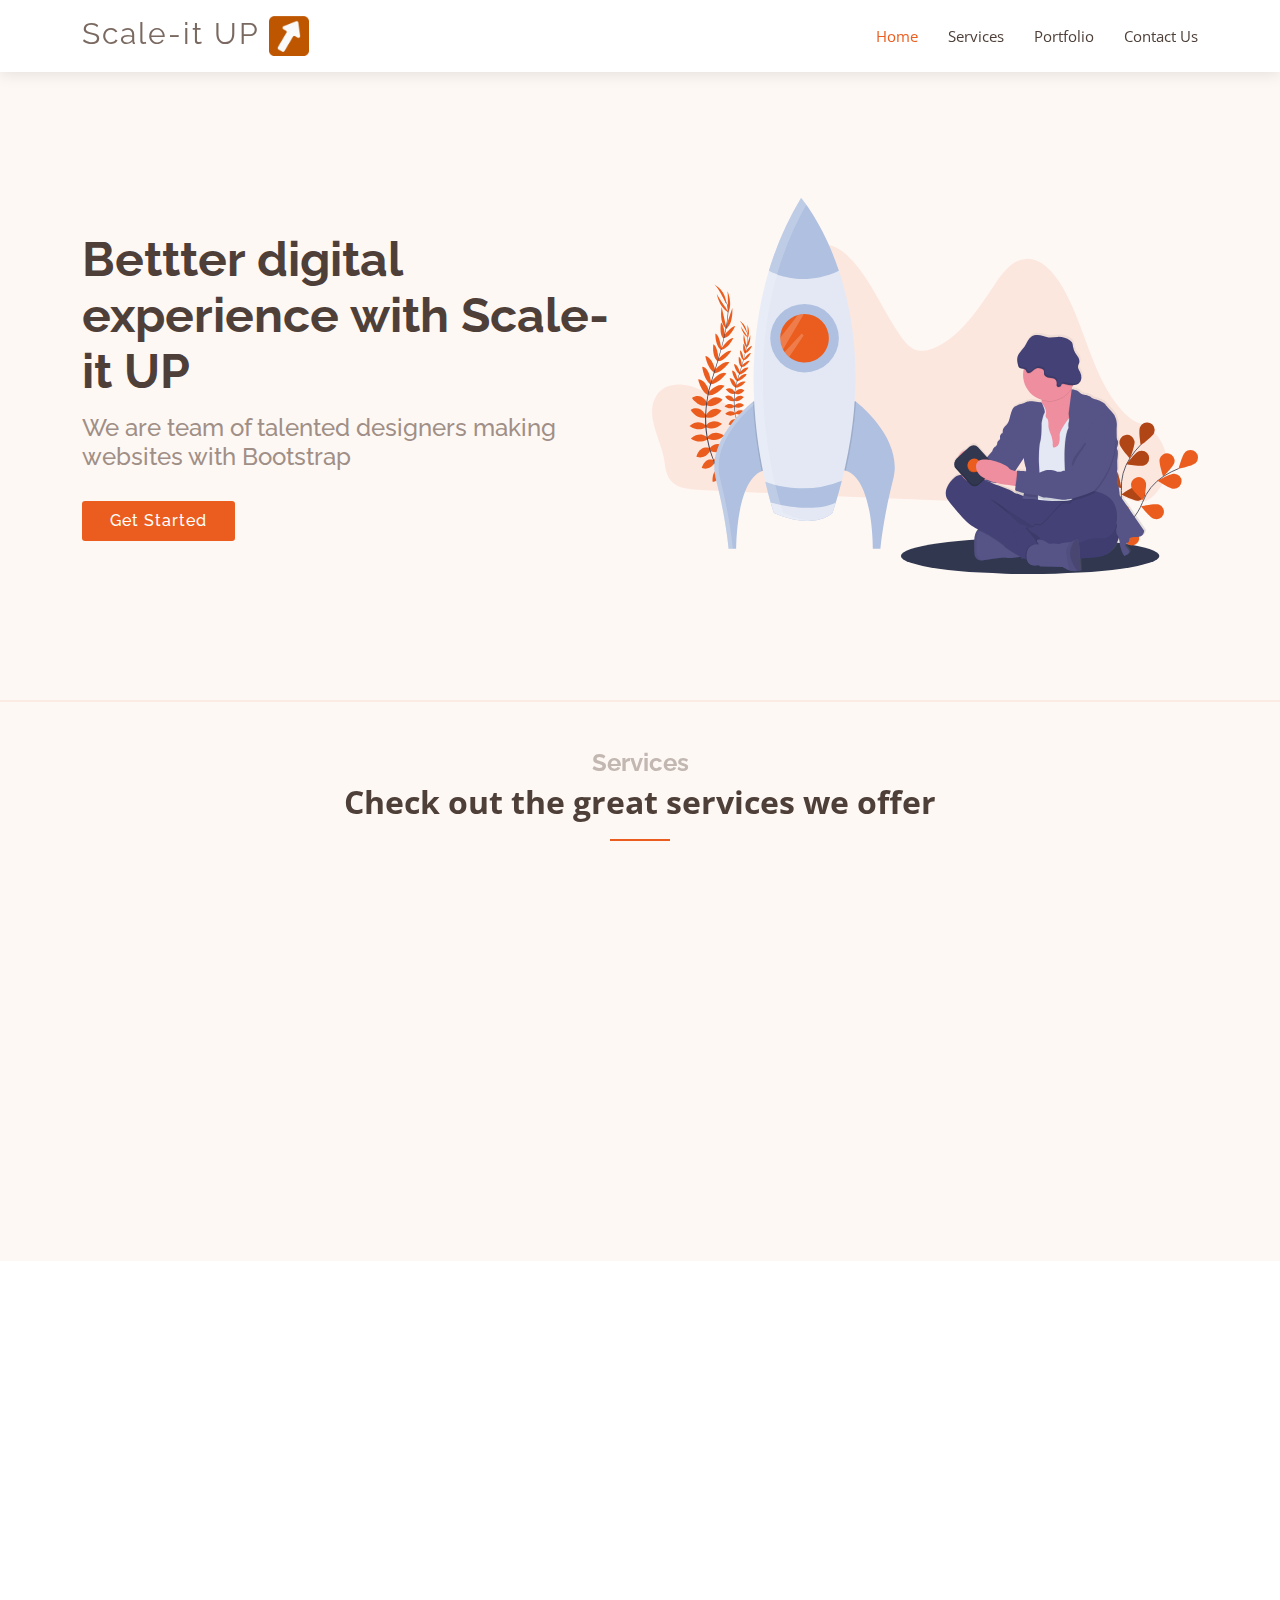
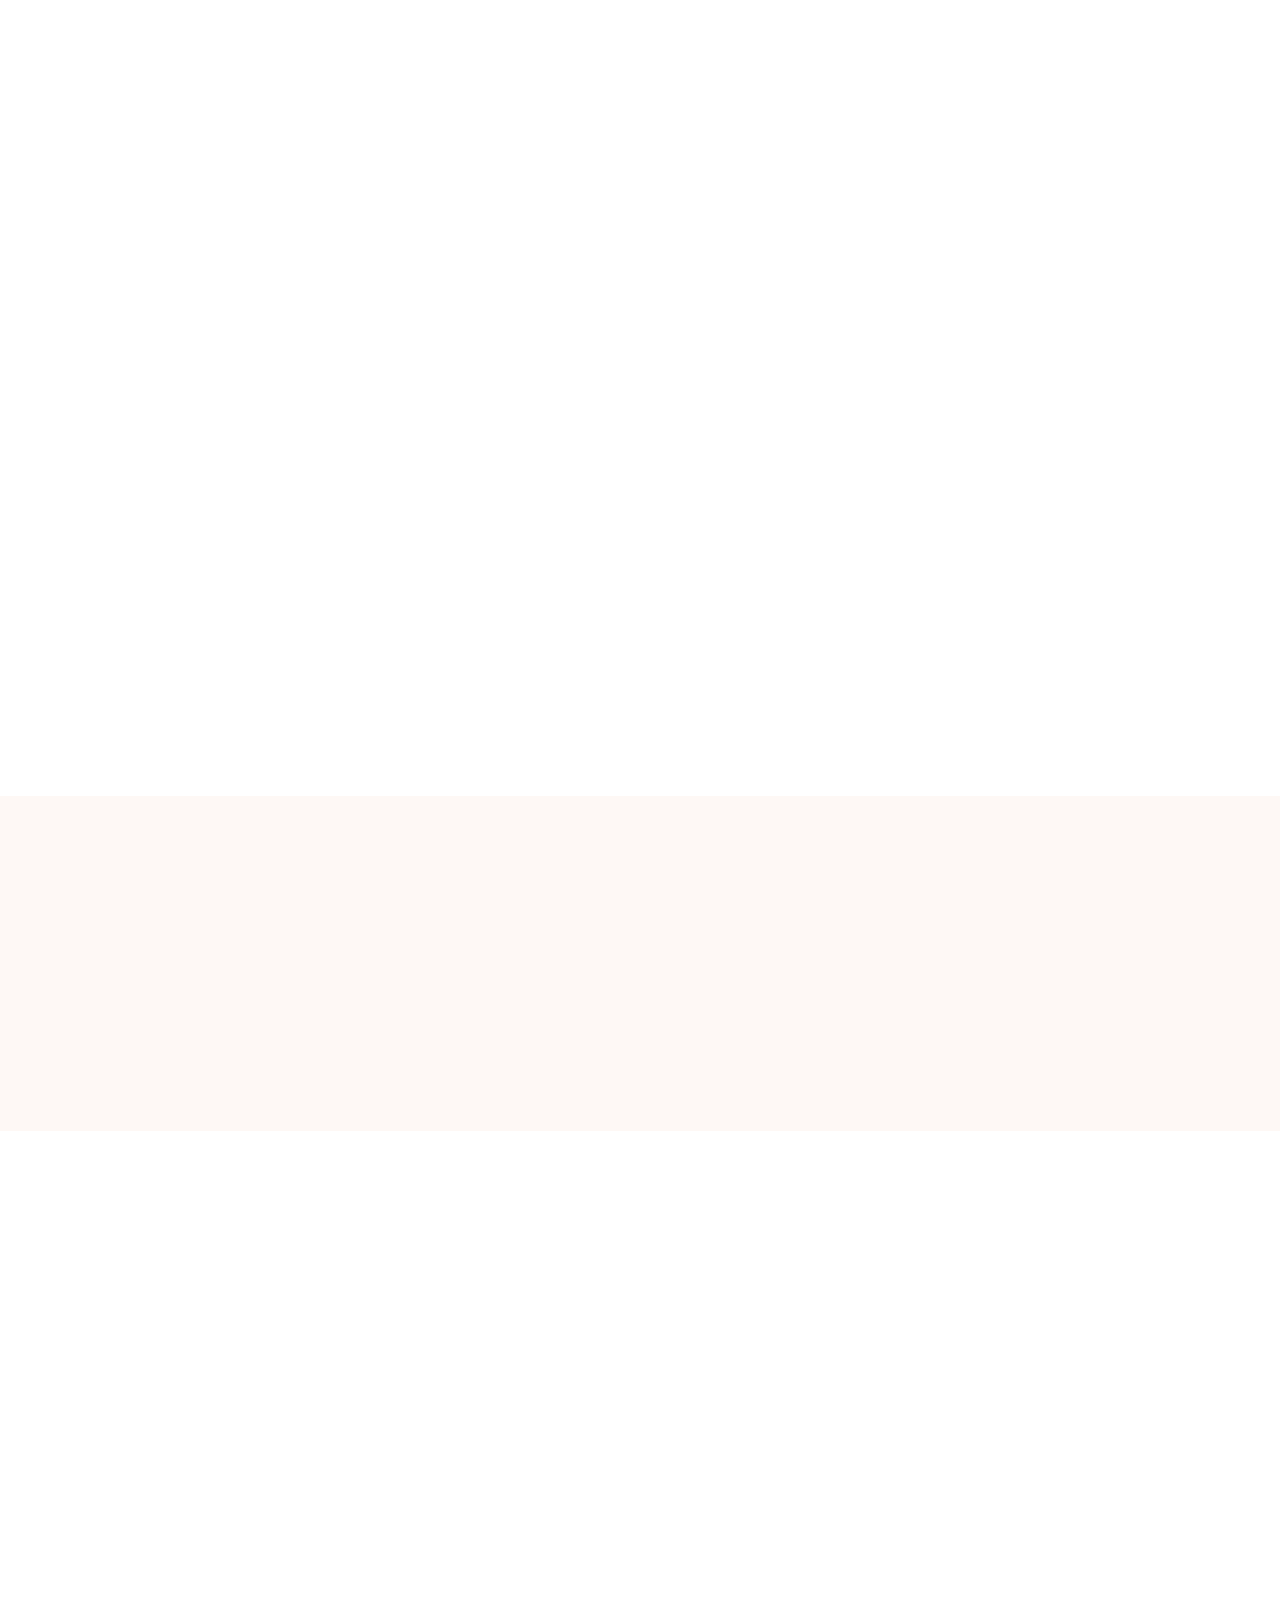
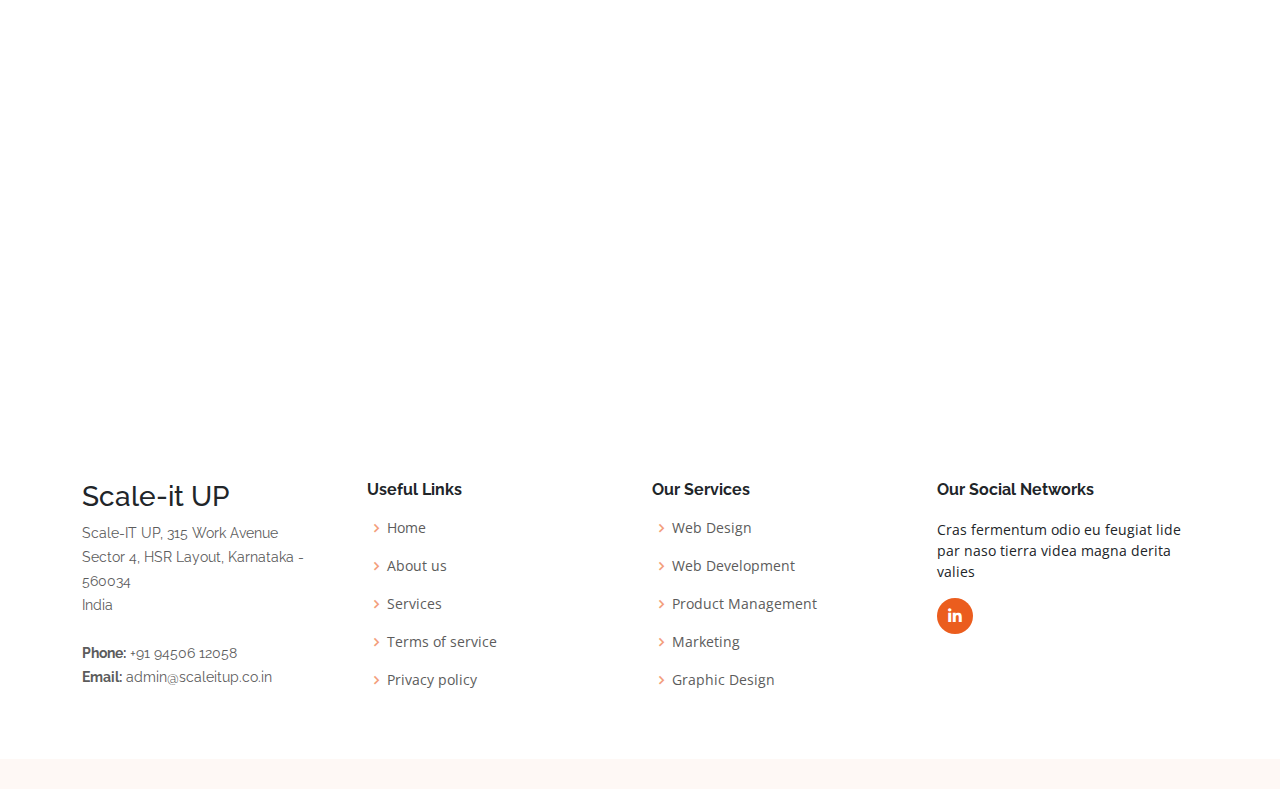
<file: index.html>
<!DOCTYPE html>
<html lang="en">

<head>
  <meta charset="utf-8">
  <meta content="width=device-width, initial-scale=1.0" name="viewport">

  <title>Scale-it UP</title>
  <meta content="" name="description">
  <meta content="" name="keywords">

  <!-- Favicons -->
  <!-- <link href="assets/img/favicon.png" rel="icon"> -->
  <link href="assets/img/logo.png" rel="icon">
  <link href="assets/img/apple-touch-icon.png" rel="apple-touch-icon">

  <!-- Google Fonts -->
  <link href="https://fonts.googleapis.com/css?family=Open+Sans:300,300i,400,400i,600,600i,700,700i|Raleway:300,300i,400,400i,600,600i,700,700i" rel="stylesheet">

  <!-- Vendor CSS Files -->
  <link href="assets/vendor/aos/aos.css" rel="stylesheet">
  <link href="assets/vendor/bootstrap/css/bootstrap.min.css" rel="stylesheet">
  <link href="assets/vendor/bootstrap-icons/bootstrap-icons.css" rel="stylesheet">
  <link href="assets/vendor/boxicons/css/boxicons.min.css" rel="stylesheet">
  <link href="assets/vendor/glightbox/css/glightbox.min.css" rel="stylesheet">
  <link href="assets/vendor/swiper/swiper-bundle.min.css" rel="stylesheet">

  <!-- Template Main CSS File -->
  <link href="assets/css/style.css" rel="stylesheet">

</head>

<body>

  <!-- ======= Header ======= -->
  <header id="header" class="fixed-top d-flex align-items-center">
    <div class="container d-flex align-items-center justify-content-between">

      <div class="logo">
        <h1 class="text-light">
          <a href="index.html">
            <span>Scale-it UP <img src="assets/img/logo.png"/> </span>
          </a>
        </h1>
      </div>

      <nav id="navbar" class="navbar">
        <ul>
          <li><a class="nav-link scrollto active" href="#hero">Home</a></li>
          <li><a class="nav-link scrollto" href="#services">Services</a></li>
          <li><a class="nav-link scrollto" href="#portfolio">Portfolio</a></li>
          <li><a class="nav-link scrollto" href="#contact">Contact Us</a></li>
        </ul>
        <i class="bi bi-list mobile-nav-toggle"></i>
      </nav><!-- .navbar -->

    </div>
  </header><!-- End Header -->

  <!-- ======= Hero Section ======= -->
  <section id="hero" class="d-flex align-items-center">

    <div class="container">
      <div class="row gy-4">
        <div class="col-lg-6 order-2 order-lg-1 d-flex flex-column justify-content-center">
          <h1>Bettter digital experience with Scale-it UP</h1>
          <h2>We are team of talented designers making websites with Bootstrap</h2>
          <div>
            <a href="#about" class="btn-get-started scrollto">Get Started</a>
          </div>
        </div>
        <div class="col-lg-6 order-1 order-lg-2 hero-img">
          <img src="assets/img/hero-img.svg" class="img-fluid animated" alt="">
        </div>
      </div>
    </div>

  </section><!-- End Hero -->

  <main id="main">

    <!-- ======= Services Section ======= -->
    <section id="services" class="services section-bg">
      <div class="container" data-aos="fade-up">

        <div class="section-title">
          <h2>Services</h2>
          <p>Check out the great services we offer</p>
        </div>

        <div class="row">
          <div class="col-md-6 col-lg-3 d-flex align-items-stretch" data-aos="zoom-in" data-aos-delay="100">
            <div class="icon-box">
              <div class="icon"><i class="bx bxl-dribbble"></i></div>
              <h4 class="title"><a href="">Lorem Ipsum</a></h4>
              <p class="description">Voluptatum deleniti atque corrupti quos dolores et quas molestias excepturi sint occaecati cupiditate</p>
            </div>
          </div>

          <div class="col-md-6 col-lg-3 d-flex align-items-stretch" data-aos="zoom-in" data-aos-delay="200">
            <div class="icon-box">
              <div class="icon"><i class="bx bx-file"></i></div>
              <h4 class="title"><a href="">Sed ut perspiciatis</a></h4>
              <p class="description">Duis aute irure dolor in reprehenderit in voluptate velit esse cillum dolore eu fugiat nulla</p>
            </div>
          </div>

          <div class="col-md-6 col-lg-3 d-flex align-items-stretch" data-aos="zoom-in" data-aos-delay="300">
            <div class="icon-box">
              <div class="icon"><i class="bx bx-tachometer"></i></div>
              <h4 class="title"><a href="">Magni Dolores</a></h4>
              <p class="description">Excepteur sint occaecat cupidatat non proident, sunt in culpa qui officia deserunt mollit anim</p>
            </div>
          </div>

          <div class="col-md-6 col-lg-3 d-flex align-items-stretch" data-aos="zoom-in" data-aos-delay="400">
            <div class="icon-box">
              <div class="icon"><i class="bx bx-world"></i></div>
              <h4 class="title"><a href="">Nemo Enim</a></h4>
              <p class="description">At vero eos et accusamus et iusto odio dignissimos ducimus qui blanditiis praesentium voluptatum</p>
            </div>
          </div>

        </div>

      </div>
    </section><!-- End Services Section -->

    <!-- ======= Portfolio Section ======= -->
    <section id="portfolio" class="portfolio">
      <div class="container" data-aos="fade-up">

        <div class="section-title">
          <h2>Portfolio</h2>
          <p>Check out our beautifull portfolio</p>
        </div>

        <div class="row portfolio-container" data-aos="fade-up" data-aos-delay="200">

          <div class="col-lg-4 col-md-6 portfolio-item filter-app">
            <div class="portfolio-wrap">
              <img src="assets/img/portfolio/portfolio-1.jpg" class="img-fluid" alt="">
              <!-- <div class="portfolio-links">
                <a href="assets/img/portfolio/portfolio-1.jpg" data-gallery="portfolioGallery" class="portfolio-lightbox" title="App 1"><i class="bi bi-plus"></i></a>
                <a href="portfolio-details.html" title="More Details"><i class="bi bi-link"></i></a>
              </div> -->
              <div class="portfolio-info">
                <h4>App 1</h4>
                <p>App</p>
              </div>
            </div>
          </div>

          <div class="col-lg-4 col-md-6 portfolio-item filter-web">
            <div class="portfolio-wrap">
              <img src="assets/img/portfolio/portfolio-2.jpg" class="img-fluid" alt="">
              <!-- <div class="portfolio-links">
                <a href="assets/img/portfolio/portfolio-2.jpg" data-gallery="portfolioGallery" class="portfolio-lightbox" title="Web 3"><i class="bi bi-plus"></i></a>
                <a href="portfolio-details.html" title="More Details"><i class="bi bi-link"></i></a>
              </div> -->
              <div class="portfolio-info">
                <h4>Web 3</h4>
                <p>Web</p>
              </div>
            </div>
          </div>

          <div class="col-lg-4 col-md-6 portfolio-item filter-app">
            <div class="portfolio-wrap">
              <img src="assets/img/portfolio/portfolio-3.jpg" class="img-fluid" alt="">
              <!-- <div class="portfolio-links">
                <a href="assets/img/portfolio/portfolio-3.jpg" data-gallery="portfolioGallery" class="portfolio-lightbox" title="App 2"><i class="bi bi-plus"></i></a>
                <a href="portfolio-details.html" title="More Details"><i class="bi bi-link"></i></a>
              </div> -->
              <div class="portfolio-info">
                <h4>App 2</h4>
                <p>App</p>
              </div>
            </div>
          </div>

          <div class="col-lg-4 col-md-6 portfolio-item filter-card">
            <div class="portfolio-wrap">
              <img src="assets/img/portfolio/portfolio-4.jpg" class="img-fluid" alt="">
              <!-- <div class="portfolio-links">
                <a href="assets/img/portfolio/portfolio-4.jpg" data-gallery="portfolioGallery" class="portfolio-lightbox" title="Card 2"><i class="bi bi-plus"></i></a>
                <a href="portfolio-details.html" title="More Details"><i class="bi bi-link"></i></a>
              </div> -->
              <div class="portfolio-info">
                <h4>Card 2</h4>
                <p>Card</p>
              </div>
            </div>
          </div>

          <div class="col-lg-4 col-md-6 portfolio-item filter-web">
            <div class="portfolio-wrap">
              <img src="assets/img/portfolio/portfolio-5.jpg" class="img-fluid" alt="">
              <!-- <div class="portfolio-links">
                <a href="assets/img/portfolio/portfolio-5.jpg" data-gallery="portfolioGallery" class="portfolio-lightbox" title="Web 2"><i class="bi bi-plus"></i></a>
                <a href="portfolio-details.html" title="More Details"><i class="bi bi-link"></i></a>
              </div> -->
              <div class="portfolio-info">
                <h4>Web 2</h4>
                <p>Web</p>
              </div>
            </div>
          </div>

          <div class="col-lg-4 col-md-6 portfolio-item filter-app">
            <div class="portfolio-wrap">
              <img src="assets/img/portfolio/portfolio-6.jpg" class="img-fluid" alt="">
              <!-- <div class="portfolio-links">
                <a href="assets/img/portfolio/portfolio-6.jpg" data-gallery="portfolioGallery" class="portfolio-lightbox" title="App 3"><i class="bi bi-plus"></i></a>
                <a href="portfolio-details.html" title="More Details"><i class="bi bi-link"></i></a>
              </div> -->
              <div class="portfolio-info">
                <h4>App 3</h4>
                <p>App</p>
              </div>
            </div>
          </div>

          <div class="col-lg-4 col-md-6 portfolio-item filter-card">
            <div class="portfolio-wrap">
              <img src="assets/img/portfolio/portfolio-7.jpg" class="img-fluid" alt="">
              <!-- <div class="portfolio-links">
                <a href="assets/img/portfolio/portfolio-7.jpg" data-gallery="portfolioGallery" class="portfolio-lightbox" title="Card 1"><i class="bi bi-plus"></i></a>
                <a href="portfolio-details.html" title="More Details"><i class="bi bi-link"></i></a>
              </div> -->
              <div class="portfolio-info">
                <h4>Card 1</h4>
                <p>Card</p>
              </div>
            </div>
          </div>

          <div class="col-lg-4 col-md-6 portfolio-item filter-card">
            <div class="portfolio-wrap">
              <img src="assets/img/portfolio/portfolio-8.jpg" class="img-fluid" alt="">
              <!-- <div class="portfolio-links">
                <a href="assets/img/portfolio/portfolio-8.jpg" data-gallery="portfolioGallery" class="portfolio-lightbox" title="Card 3"><i class="bi bi-plus"></i></a>
                <a href="portfolio-details.html" title="More Details"><i class="bi bi-link"></i></a>
              </div> -->
              <div class="portfolio-info">
                <h4>Card 3</h4>
                <p>Card</p>
              </div>
            </div>
          </div>

          <div class="col-lg-4 col-md-6 portfolio-item filter-web">
            <div class="portfolio-wrap">
              <img src="assets/img/portfolio/portfolio-9.jpg" class="img-fluid" alt="">
              <!-- <div class="portfolio-links">
                <a href="assets/img/portfolio/portfolio-9.jpg" data-gallery="portfolioGallery" class="portfolio-lightbox" title="Web 3"><i class="bi bi-plus"></i></a>
                <a href="portfolio-details.html" title="More Details"><i class="bi bi-link"></i></a>
              </div> -->
              <div class="portfolio-info">
                <h4>Web 3</h4>
                <p>Web</p>
              </div>
            </div>
          </div>

        </div>

      </div>
    </section><!-- End Portfolio Section -->

    <!-- ======= Clients Section ======= -->
    <section id="clients" class="clients section-bg">
      <div class="container" data-aos="fade-up">

        <div class="section-title">
          <h2>Clients</h2>
          <p>They trusted us</p>
        </div>

        <div class="clients-slider swiper" data-aos="fade-up" data-aos-delay="100">
          <div class="swiper-wrapper align-items-center">
            <div class="swiper-slide"><img src="assets/img/clients/client-1.png" class="img-fluid" alt=""></div>
            <div class="swiper-slide"><img src="assets/img/clients/client-2.png" class="img-fluid" alt=""></div>
            <div class="swiper-slide"><img src="assets/img/clients/client-3.png" class="img-fluid" alt=""></div>
            <div class="swiper-slide"><img src="assets/img/clients/client-4.png" class="img-fluid" alt=""></div>
            <div class="swiper-slide"><img src="assets/img/clients/client-5.png" class="img-fluid" alt=""></div>
            <div class="swiper-slide"><img src="assets/img/clients/client-6.png" class="img-fluid" alt=""></div>
            <div class="swiper-slide"><img src="assets/img/clients/client-7.png" class="img-fluid" alt=""></div>
            <div class="swiper-slide"><img src="assets/img/clients/client-8.png" class="img-fluid" alt=""></div>
          </div>
          <div class="swiper-pagination"></div>
        </div>

      </div>
    </section><!-- End Clients Section -->

    <!-- ======= Contact Us Section ======= -->
    <section id="contact" class="contact">
      <div class="container" data-aos="fade-up">

        <div class="section-title">
          <h2>Contact Us</h2>
          <p>Contact us the get started</p>
        </div>

        <div class="row">

          <div class="col-lg-5 d-flex align-items-stretch" data-aos="fade-up" data-aos-delay="100">
            <div class="info">
              <div class="address">
                <i class="bi bi-geo-alt"></i>
                <h4>Location:</h4>
                <p>Scale-IT UP, 315 Work Avenue, Sector 4, HSR Layout, Karnataka - 560034</p>
              </div>

              <div class="email">
                <i class="bi bi-envelope"></i>
                <h4>Email:</h4>
                <p>admin@scaleitup.co.in</p>
              </div>

              <div class="phone">
                <i class="bi bi-phone"></i>
                <h4>Call:</h4>
                <p>+91 94506 12058</p>
              </div>

              <div style="width: 100%"><iframe width="100%" height="300" frameborder="0" scrolling="no" marginheight="0" marginwidth="0" src="https://maps.google.com/maps?width=100%25&amp;height=600&amp;hl=en&amp;q=17th%20Cross,%2014th%20Main%20Rd,%204th%20Sector,%20HSR%20Layout,%20Bengaluru,%20Karnataka%20560034+(Scale-it%20UP)&amp;t=&amp;z=14&amp;ie=UTF8&amp;iwloc=B&amp;output=embed"></iframe></div>
            </div>

          </div>

          <div class="col-lg-7 mt-5 mt-lg-0 d-flex align-items-stretch" data-aos="fade-up" data-aos-delay="200">
            <form action="forms/contact.php" method="post" role="form" class="php-email-form">
              <div class="row">
                <div class="form-group col-md-6">
                  <label for="name">Your Name</label>
                  <input type="text" name="name" class="form-control" id="name" placeholder="Your Name" required>
                </div>
                <div class="form-group col-md-6 mt-3 mt-md-0">
                  <label for="name">Your Email</label>
                  <input type="email" class="form-control" name="email" id="email" placeholder="Your Email" required>
                </div>
              </div>
              <div class="form-group mt-3">
                <label for="name">Subject</label>
                <input type="text" class="form-control" name="subject" id="subject" placeholder="Subject" required>
              </div>
              <div class="form-group mt-3">
                <label for="name">Message</label>
                <textarea class="form-control" name="message" rows="10" required></textarea>
              </div>
              <div class="my-3">
                <div class="loading">Loading</div>
                <div class="error-message"></div>
                <div class="sent-message">Your message has been sent. Thank you!</div>
              </div>
              <div class="text-center"><button type="submit">Send Message</button></div>
            </form>
          </div>

        </div>

      </div>
    </section><!-- End Contact Us Section -->

  </main><!-- End #main -->

  <!-- ======= Footer ======= -->
  <footer id="footer">

    <div class="footer-top">
      <div class="container">
        <div class="row">

          <div class="col-lg-3 col-md-6 footer-contact">
            <h3>Scale-it UP</h3>
            <p>
              Scale-IT UP, 315 Work Avenue <br>
              Sector 4, HSR Layout, Karnataka - 560034<br>
              India <br><br>
              <strong>Phone:</strong> +91 94506 12058<br>
              <strong>Email:</strong> admin@scaleitup.co.in<br>
            </p>
          </div>

          <div class="col-lg-3 col-md-6 footer-links">
            <h4>Useful Links</h4>
            <ul>
              <li><i class="bx bx-chevron-right"></i> <a href="#">Home</a></li>
              <li><i class="bx bx-chevron-right"></i> <a href="#">About us</a></li>
              <li><i class="bx bx-chevron-right"></i> <a href="#">Services</a></li>
              <li><i class="bx bx-chevron-right"></i> <a href="#">Terms of service</a></li>
              <li><i class="bx bx-chevron-right"></i> <a href="#">Privacy policy</a></li>
            </ul>
          </div>

          <div class="col-lg-3 col-md-6 footer-links">
            <h4>Our Services</h4>
            <ul>
              <li><i class="bx bx-chevron-right"></i> <a href="#">Web Design</a></li>
              <li><i class="bx bx-chevron-right"></i> <a href="#">Web Development</a></li>
              <li><i class="bx bx-chevron-right"></i> <a href="#">Product Management</a></li>
              <li><i class="bx bx-chevron-right"></i> <a href="#">Marketing</a></li>
              <li><i class="bx bx-chevron-right"></i> <a href="#">Graphic Design</a></li>
            </ul>
          </div>

          <div class="col-lg-3 col-md-6 footer-links">
            <h4>Our Social Networks</h4>
            <p>Cras fermentum odio eu feugiat lide par naso tierra videa magna derita valies</p>
            <div class="social-links mt-3">
              <a href="#" class="linkedin"><i class="bx bxl-linkedin"></i></a>
            </div>
          </div>

        </div>
      </div>
    </div>
  </footer><!-- End Footer -->

  <a href="#" class="back-to-top d-flex align-items-center justify-content-center"><i class="bi bi-arrow-up-short"></i></a>

  <!-- Vendor JS Files -->
  <script src="assets/vendor/aos/aos.js"></script>
  <script src="assets/vendor/bootstrap/js/bootstrap.bundle.min.js"></script>
  <script src="assets/vendor/glightbox/js/glightbox.min.js"></script>
  <script src="assets/vendor/isotope-layout/isotope.pkgd.min.js"></script>
  <script src="assets/vendor/swiper/swiper-bundle.min.js"></script>
  <script src="assets/vendor/php-email-form/validate.js"></script>

  <!-- Template Main JS File -->
  <script src="assets/js/main.js"></script>

</body>

</html>
</file>
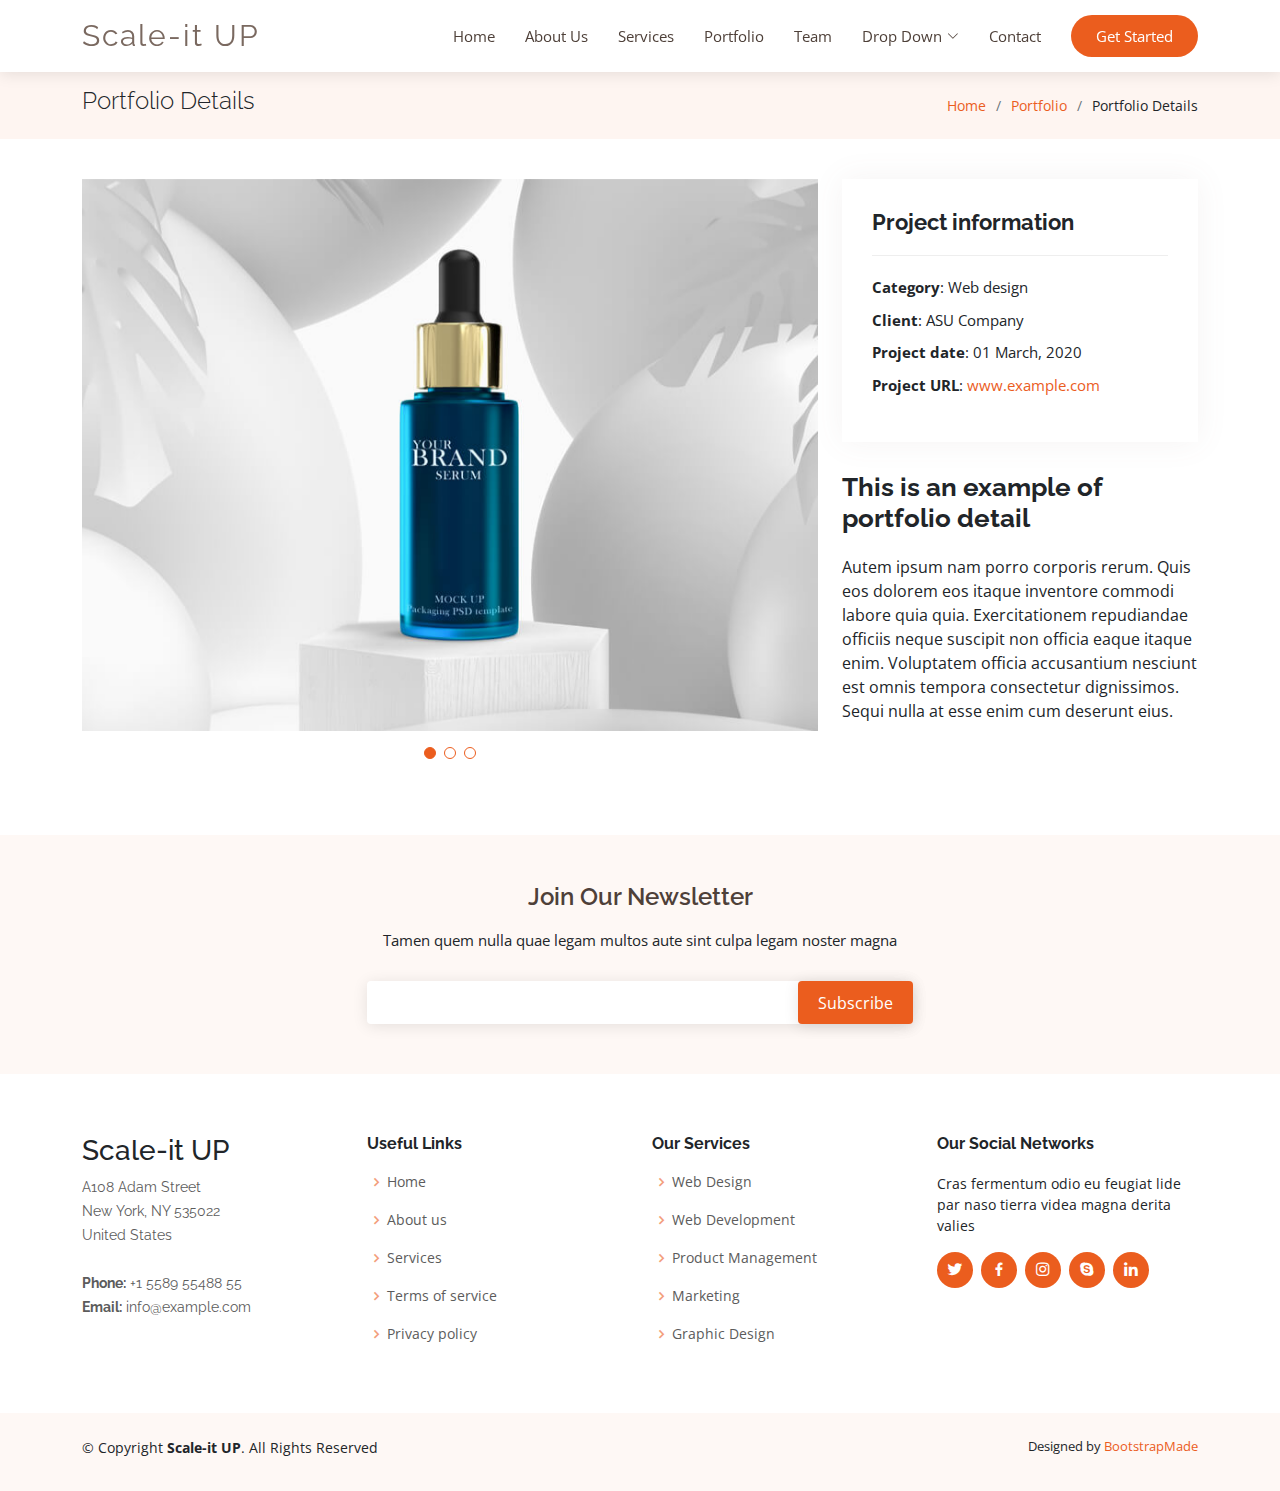
<file: portfolio-details.html>
<!DOCTYPE html>
<html lang="en">

<head>
  <meta charset="utf-8">
  <meta content="width=device-width, initial-scale=1.0" name="viewport">

  <title>Portfolio Details - Scale-it UP Bootstrap Template</title>
  <meta content="" name="description">
  <meta content="" name="keywords">

  <!-- Favicons -->
  <link href="assets/img/favicon.png" rel="icon">
  <link href="assets/img/apple-touch-icon.png" rel="apple-touch-icon">

  <!-- Google Fonts -->
  <link href="https://fonts.googleapis.com/css?family=Open+Sans:300,300i,400,400i,600,600i,700,700i|Raleway:300,300i,400,400i,600,600i,700,700i" rel="stylesheet">

  <!-- Vendor CSS Files -->
  <link href="assets/vendor/aos/aos.css" rel="stylesheet">
  <link href="assets/vendor/bootstrap/css/bootstrap.min.css" rel="stylesheet">
  <link href="assets/vendor/bootstrap-icons/bootstrap-icons.css" rel="stylesheet">
  <link href="assets/vendor/boxicons/css/boxicons.min.css" rel="stylesheet">
  <link href="assets/vendor/glightbox/css/glightbox.min.css" rel="stylesheet">
  <link href="assets/vendor/swiper/swiper-bundle.min.css" rel="stylesheet">

  <!-- Template Main CSS File -->
  <link href="assets/css/style.css" rel="stylesheet">

</head>

<body>

  <!-- ======= Header ======= -->
  <header id="header" class="fixed-top d-flex align-items-center">
    <div class="container d-flex align-items-center justify-content-between">

      <div class="logo">
        <h1 class="text-light"><a href="index.html"><span>Scale-it UP</span></a></h1>
        <!-- Uncomment below if you prefer to use an image logo -->
        <!-- <a href="index.html"><img src="assets/img/logo.png" alt="" class="img-fluid"></a>-->
      </div>

      <nav id="navbar" class="navbar">
        <ul>
          <li><a class="nav-link scrollto " href="#hero">Home</a></li>
          <li><a class="nav-link scrollto" href="#about">About Us</a></li>
          <li><a class="nav-link scrollto" href="#services">Services</a></li>
          <li><a class="nav-link scrollto" href="#portfolio">Portfolio</a></li>
          <li><a class="nav-link scrollto" href="#team">Team</a></li>
          <li class="dropdown"><a href="#"><span>Drop Down</span> <i class="bi bi-chevron-down"></i></a>
            <ul>
              <li><a href="#">Drop Down 1</a></li>
              <li class="dropdown"><a href="#"><span>Deep Drop Down</span> <i class="bi bi-chevron-right"></i></a>
                <ul>
                  <li><a href="#">Deep Drop Down 1</a></li>
                  <li><a href="#">Deep Drop Down 2</a></li>
                  <li><a href="#">Deep Drop Down 3</a></li>
                  <li><a href="#">Deep Drop Down 4</a></li>
                  <li><a href="#">Deep Drop Down 5</a></li>
                </ul>
              </li>
              <li><a href="#">Drop Down 2</a></li>
              <li><a href="#">Drop Down 3</a></li>
              <li><a href="#">Drop Down 4</a></li>
            </ul>
          </li>
          <li><a class="nav-link scrollto" href="#contact">Contact</a></li>
          <li><a class="getstarted scrollto" href="#about">Get Started</a></li>
        </ul>
        <i class="bi bi-list mobile-nav-toggle"></i>
      </nav><!-- .navbar -->

    </div>
  </header><!-- End Header -->

  <main id="main">

    <!-- ======= Breadcrumbs Section ======= -->
    <section class="breadcrumbs">
      <div class="container">

        <div class="d-flex justify-content-between align-items-center">
          <h2>Portfolio Details</h2>
          <ol>
            <li><a href="index.html">Home</a></li>
            <li><a href="portfolio.html">Portfolio</a></li>
            <li>Portfolio Details</li>
          </ol>
        </div>

      </div>
    </section><!-- Breadcrumbs Section -->

    <!-- ======= Portfolio Details Section ======= -->
    <section id="portfolio-details" class="portfolio-details">
      <div class="container">

        <div class="row gy-4">

          <div class="col-lg-8">
            <div class="portfolio-details-slider swiper">
              <div class="swiper-wrapper align-items-center">

                <div class="swiper-slide">
                  <img src="assets/img/portfolio/portfolio-1.jpg" alt="">
                </div>

                <div class="swiper-slide">
                  <img src="assets/img/portfolio/portfolio-2.jpg" alt="">
                </div>

                <div class="swiper-slide">
                  <img src="assets/img/portfolio/portfolio-3.jpg" alt="">
                </div>

              </div>
              <div class="swiper-pagination"></div>
            </div>
          </div>

          <div class="col-lg-4">
            <div class="portfolio-info">
              <h3>Project information</h3>
              <ul>
                <li><strong>Category</strong>: Web design</li>
                <li><strong>Client</strong>: ASU Company</li>
                <li><strong>Project date</strong>: 01 March, 2020</li>
                <li><strong>Project URL</strong>: <a href="#">www.example.com</a></li>
              </ul>
            </div>
            <div class="portfolio-description">
              <h2>This is an example of portfolio detail</h2>
              <p>
                Autem ipsum nam porro corporis rerum. Quis eos dolorem eos itaque inventore commodi labore quia quia. Exercitationem repudiandae officiis neque suscipit non officia eaque itaque enim. Voluptatem officia accusantium nesciunt est omnis tempora consectetur dignissimos. Sequi nulla at esse enim cum deserunt eius.
              </p>
            </div>
          </div>

        </div>

      </div>
    </section><!-- End Portfolio Details Section -->

  </main><!-- End #main -->

  <!-- ======= Footer ======= -->
  <footer id="footer">

    <div class="footer-newsletter">
      <div class="container">
        <div class="row justify-content-center">
          <div class="col-lg-6">
            <h4>Join Our Newsletter</h4>
            <p>Tamen quem nulla quae legam multos aute sint culpa legam noster magna</p>
            <form action="" method="post">
              <input type="email" name="email"><input type="submit" value="Subscribe">
            </form>
          </div>
        </div>
      </div>
    </div>

    <div class="footer-top">
      <div class="container">
        <div class="row">

          <div class="col-lg-3 col-md-6 footer-contact">
            <h3>Scale-it UP</h3>
            <p>
              A108 Adam Street <br>
              New York, NY 535022<br>
              United States <br><br>
              <strong>Phone:</strong> +1 5589 55488 55<br>
              <strong>Email:</strong> info@example.com<br>
            </p>
          </div>

          <div class="col-lg-3 col-md-6 footer-links">
            <h4>Useful Links</h4>
            <ul>
              <li><i class="bx bx-chevron-right"></i> <a href="#">Home</a></li>
              <li><i class="bx bx-chevron-right"></i> <a href="#">About us</a></li>
              <li><i class="bx bx-chevron-right"></i> <a href="#">Services</a></li>
              <li><i class="bx bx-chevron-right"></i> <a href="#">Terms of service</a></li>
              <li><i class="bx bx-chevron-right"></i> <a href="#">Privacy policy</a></li>
            </ul>
          </div>

          <div class="col-lg-3 col-md-6 footer-links">
            <h4>Our Services</h4>
            <ul>
              <li><i class="bx bx-chevron-right"></i> <a href="#">Web Design</a></li>
              <li><i class="bx bx-chevron-right"></i> <a href="#">Web Development</a></li>
              <li><i class="bx bx-chevron-right"></i> <a href="#">Product Management</a></li>
              <li><i class="bx bx-chevron-right"></i> <a href="#">Marketing</a></li>
              <li><i class="bx bx-chevron-right"></i> <a href="#">Graphic Design</a></li>
            </ul>
          </div>

          <div class="col-lg-3 col-md-6 footer-links">
            <h4>Our Social Networks</h4>
            <p>Cras fermentum odio eu feugiat lide par naso tierra videa magna derita valies</p>
            <div class="social-links mt-3">
              <a href="#" class="twitter"><i class="bx bxl-twitter"></i></a>
              <a href="#" class="facebook"><i class="bx bxl-facebook"></i></a>
              <a href="#" class="instagram"><i class="bx bxl-instagram"></i></a>
              <a href="#" class="google-plus"><i class="bx bxl-skype"></i></a>
              <a href="#" class="linkedin"><i class="bx bxl-linkedin"></i></a>
            </div>
          </div>

        </div>
      </div>
    </div>

    <div class="container py-4">
      <div class="copyright">
        &copy; Copyright <strong><span>Scale-it UP</span></strong>. All Rights Reserved
      </div>
      <div class="credits">
        <!-- All the links in the footer should remain intact. -->
        <!-- You can delete the links only if you purchased the pro version. -->
        <!-- Licensing information: https://bootstrapmade.com/license/ -->
        <!-- Purchase the pro version with working PHP/AJAX contact form: https://bootstrapmade.com/Scale-it UP-free-bootstrap-3-theme-for-creative/ -->
        Designed by <a href="https://bootstrapmade.com/">BootstrapMade</a>
      </div>
    </div>
  </footer><!-- End Footer -->

  <a href="#" class="back-to-top d-flex align-items-center justify-content-center"><i class="bi bi-arrow-up-short"></i></a>

  <!-- Vendor JS Files -->
  <script src="assets/vendor/aos/aos.js"></script>
  <script src="assets/vendor/bootstrap/js/bootstrap.bundle.min.js"></script>
  <script src="assets/vendor/glightbox/js/glightbox.min.js"></script>
  <script src="assets/vendor/isotope-layout/isotope.pkgd.min.js"></script>
  <script src="assets/vendor/swiper/swiper-bundle.min.js"></script>
  <script src="assets/vendor/php-email-form/validate.js"></script>

  <!-- Template Main JS File -->
  <script src="assets/js/main.js"></script>

</body>

</html>
</file>
<file: assets/css/style.css>
/*--------------------------------------------------------------
# General
--------------------------------------------------------------*/
body {
  font-family: "Open Sans", sans-serif;
  color: #212529;
}

a {
  color: #eb5d1e;
  text-decoration: none;
}

a:hover {
  color: #ef7f4d;
  text-decoration: none;
}

h1,
h2,
h3,
h4,
h5,
h6,
.font-primary {
  font-family: "Raleway", sans-serif;
}

/*--------------------------------------------------------------
# Back to top button
--------------------------------------------------------------*/
.back-to-top {
  position: fixed;
  visibility: hidden;
  opacity: 0;
  right: 15px;
  bottom: 15px;
  z-index: 99999;
  background: #eb5d1e;
  width: 40px;
  height: 40px;
  border-radius: 4px;
  transition: all 0.4s;
}

.back-to-top i {
  font-size: 24px;
  color: #fff;
  line-height: 0;
}

.back-to-top:hover {
  background: #ee7843;
  color: #fff;
}

.back-to-top.active {
  visibility: visible;
  opacity: 1;
}

/*--------------------------------------------------------------
# Disable aos animation delay on mobile devices
--------------------------------------------------------------*/
@media screen and (max-width: 768px) {
  [data-aos-delay] {
    transition-delay: 0 !important;
  }
}

/*--------------------------------------------------------------
# Header
--------------------------------------------------------------*/
#header {
  height: 72px;
  transition: all 0.5s;
  z-index: 997;
  transition: all 0.5s;
  background: #fff;
  box-shadow: 0px 2px 15px rgba(0, 0, 0, 0.1);
}

#header .logo h1 {
  font-size: 30px;
  margin: 0;
  line-height: 1;
  font-weight: 400;
  letter-spacing: 2px;
}

#header .logo h1 a,
#header .logo h1 a:hover {
  color: #7a6960;
  text-decoration: none;
}

#header .logo img {
  padding: 0;
  margin: 0;
  max-height: 40px;
}

#main {
  margin-top: 72px;
}

/*--------------------------------------------------------------
# Navigation Menu
--------------------------------------------------------------*/
/**
* Desktop Navigation 
*/
.navbar {
  padding: 0;
}

.navbar ul {
  margin: 0;
  padding: 0;
  display: flex;
  list-style: none;
  align-items: center;
}

.navbar li {
  position: relative;
}

.navbar a,
.navbar a:focus {
  display: flex;
  align-items: center;
  justify-content: space-between;
  padding: 10px 0 10px 30px;
  font-size: 15px;
  color: #4e4039;
  white-space: nowrap;
  transition: 0.3s;
}

.navbar a i,
.navbar a:focus i {
  font-size: 12px;
  line-height: 0;
  margin-left: 5px;
}

.navbar a:hover,
.navbar .active,
.navbar .active:focus,
.navbar li:hover>a {
  color: #eb5d1e;
}

.navbar .getstarted,
.navbar .getstarted:focus {
  background: #eb5d1e;
  color: #fff;
  padding: 10px 25px;
  margin-left: 30px;
  border-radius: 50px;
}

.navbar .getstarted:hover,
.navbar .getstarted:focus:hover {
  color: #fff;
  background: #ee7843;
}

.navbar .dropdown ul {
  display: block;
  position: absolute;
  left: 14px;
  top: calc(100% + 30px);
  margin: 0;
  padding: 10px 0;
  z-index: 99;
  opacity: 0;
  visibility: hidden;
  background: #fff;
  box-shadow: 0px 0px 30px rgba(127, 137, 161, 0.25);
  transition: 0.3s;
}

.navbar .dropdown ul li {
  min-width: 200px;
}

.navbar .dropdown ul a {
  padding: 10px 20px;
  font-size: 15px;
  text-transform: none;
}

.navbar .dropdown ul a i {
  font-size: 12px;
}

.navbar .dropdown ul a:hover,
.navbar .dropdown ul .active:hover,
.navbar .dropdown ul li:hover>a {
  color: #eb5d1e;
}

.navbar .dropdown:hover>ul {
  opacity: 1;
  top: 100%;
  visibility: visible;
}

.navbar .dropdown .dropdown ul {
  top: 0;
  left: calc(100% - 30px);
  visibility: hidden;
}

.navbar .dropdown .dropdown:hover>ul {
  opacity: 1;
  top: 0;
  left: 100%;
  visibility: visible;
}

@media (max-width: 1366px) {
  .navbar .dropdown .dropdown ul {
    left: -90%;
  }

  .navbar .dropdown .dropdown:hover>ul {
    left: -100%;
  }
}

/**
* Mobile Navigation 
*/
.mobile-nav-toggle {
  color: #7a6960;
  font-size: 28px;
  cursor: pointer;
  display: none;
  line-height: 0;
  transition: 0.5s;
}

.mobile-nav-toggle.bi-x {
  color: #fff;
}

@media (max-width: 991px) {
  .mobile-nav-toggle {
    display: block;
  }

  .navbar ul {
    display: none;
  }
}

.navbar-mobile {
  position: fixed;
  overflow: hidden;
  top: 0;
  right: 0;
  left: 0;
  bottom: 0;
  background: rgba(78, 64, 57, 0.9);
  transition: 0.3s;
}

.navbar-mobile .mobile-nav-toggle {
  position: absolute;
  top: 15px;
  right: 15px;
}

.navbar-mobile ul {
  display: block;
  position: absolute;
  top: 55px;
  right: 15px;
  bottom: 15px;
  left: 15px;
  padding: 10px 0;
  background-color: #fff;
  overflow-y: auto;
  transition: 0.3s;
}

.navbar-mobile a,
.navbar-mobile a:focus {
  padding: 10px 20px;
  font-size: 15px;
  color: #7a6960;
}

.navbar-mobile a:hover,
.navbar-mobile .active,
.navbar-mobile li:hover>a {
  color: #eb5d1e;
}

.navbar-mobile .getstarted,
.navbar-mobile .getstarted:focus {
  margin: 15px;
}

.navbar-mobile .dropdown ul {
  position: static;
  display: none;
  margin: 10px 20px;
  padding: 10px 0;
  z-index: 99;
  opacity: 1;
  visibility: visible;
  background: #fff;
  box-shadow: 0px 0px 30px rgba(127, 137, 161, 0.25);
}

.navbar-mobile .dropdown ul li {
  min-width: 200px;
}

.navbar-mobile .dropdown ul a {
  padding: 10px 20px;
}

.navbar-mobile .dropdown ul a i {
  font-size: 12px;
}

.navbar-mobile .dropdown ul a:hover,
.navbar-mobile .dropdown ul .active:hover,
.navbar-mobile .dropdown ul li:hover>a {
  color: #eb5d1e;
}

.navbar-mobile .dropdown>.dropdown-active {
  display: block;
}

/*--------------------------------------------------------------
# Hero Section
--------------------------------------------------------------*/
#hero {
  width: 100%;
  height: 70vh;
  background: #fef8f5;
  border-bottom: 2px solid #fcebe3;
  margin: 72px 0 -72px 0;
}

#hero h1 {
  margin: 0;
  font-size: 48px;
  font-weight: 700;
  line-height: 56px;
  color: #4e4039;
}

#hero h2 {
  color: #a08f86;
  margin: 15px 0 0 0;
  font-size: 24px;
}

#hero .btn-get-started {
  font-family: "Raleway", sans-serif;
  font-weight: 500;
  font-size: 16px;
  letter-spacing: 1px;
  display: inline-block;
  padding: 8px 28px;
  border-radius: 3px;
  transition: 0.5s;
  margin-top: 30px;
  color: #fff;
  background: #eb5d1e;
}

#hero .btn-get-started:hover {
  background: #ef7f4d;
}

#hero .animated {
  animation: up-down 2s ease-in-out infinite alternate-reverse both;
}

@media (max-width: 991px) {
  #hero {
    height: calc(100vh - 72px);
  }

  #hero .animated {
    animation: none;
  }

  #hero .hero-img {
    text-align: center;
  }

  #hero .hero-img img {
    width: 50%;
  }
}

@media (max-width: 768px) {
  #hero h1 {
    font-size: 28px;
    line-height: 36px;
  }

  #hero h2 {
    font-size: 18px;
    line-height: 24px;
  }

  #hero .hero-img img {
    width: 70%;
  }
}

@media (max-width: 575px) {
  #hero .hero-img img {
    width: 80%;
  }
}

@media (max-height: 600px) {
  #hero {
    height: 120vh;
  }
}

@keyframes up-down {
  0% {
    transform: translateY(10px);
  }

  100% {
    transform: translateY(-10px);
  }
}

/*--------------------------------------------------------------
# Sections General
--------------------------------------------------------------*/
section {
  padding: 60px 0;
  overflow: hidden;
}

.section-bg {
  background-color: #fef8f5;
}

.section-title {
  text-align: center;
  padding-bottom: 30px;
}

.section-title h2 {
  font-size: 24px;
  font-weight: 700;
  padding-bottom: 0;
  line-height: 1px;
  margin-bottom: 15px;
  color: #c2b7b1;
}

.section-title p {
  padding-bottom: 15px;
  margin-bottom: 15px;
  position: relative;
  font-size: 32px;
  font-weight: 700;
  color: #4e4039;
}

.section-title p::after {
  content: "";
  position: absolute;
  display: block;
  width: 60px;
  height: 2px;
  background: #eb5d1e;
  bottom: 0;
  left: calc(50% - 30px);
}

/*--------------------------------------------------------------
# Breadcrumbs
--------------------------------------------------------------*/
.breadcrumbs {
  padding: 15px 0;
  background-color: #fef5f1;
  min-height: 40px;
}

.breadcrumbs h2 {
  font-size: 24px;
  font-weight: 300;
}

.breadcrumbs ol {
  display: flex;
  flex-wrap: wrap;
  list-style: none;
  padding: 0;
  margin: 0;
  font-size: 14px;
}

.breadcrumbs ol li+li {
  padding-left: 10px;
}

.breadcrumbs ol li+li::before {
  display: inline-block;
  padding-right: 10px;
  color: #6c757d;
  content: "/";
}

@media (max-width: 768px) {
  .breadcrumbs .d-flex {
    display: block !important;
  }

  .breadcrumbs ol {
    display: block;
  }

  .breadcrumbs ol li {
    display: inline-block;
  }
}

/*--------------------------------------------------------------
# About
--------------------------------------------------------------*/
.about h3 {
  font-weight: 700;
  font-size: 34px;
  color: #4e4039;
}

.about h4 {
  font-size: 20px;
  font-weight: 700;
  margin-top: 5px;
  color: #7a6960;
}

.about i {
  font-size: 48px;
  margin-top: 15px;
  color: #f39e7a;
}

.about p {
  font-size: 15px;
  color: #5a6570;
}

@media (max-width: 991px) {
  .about .about-img img {
    max-width: 70%;
  }
}

@media (max-width: 767px) {
  .about .about-img img {
    max-width: 90%;
  }
}

/*--------------------------------------------------------------
# Services
--------------------------------------------------------------*/
.services .icon-box {
  padding: 30px;
  position: relative;
  overflow: hidden;
  margin: 0 0 40px 0;
  background: #fff;
  box-shadow: 0 10px 29px 0 rgba(68, 88, 144, 0.1);
  transition: all 0.3s ease-in-out;
  border-radius: 15px;
  text-align: center;
  border-bottom: 3px solid #fff;
}

.services .icon-box:hover {
  transform: translateY(-5px);
  border-color: #ef7f4d;
}

.services .icon i {
  font-size: 48px;
  line-height: 1;
  margin-bottom: 15px;
  color: #ef7f4d;
}

.services .title {
  font-weight: 700;
  margin-bottom: 15px;
  font-size: 18px;
}

.services .title a {
  color: #111;
}

.services .description {
  font-size: 15px;
  line-height: 28px;
  margin-bottom: 0;
}

/*--------------------------------------------------------------
# Portfolio
--------------------------------------------------------------*/
.portfolio .portfolio-item {
  margin-bottom: 30px;
}

.portfolio #portfolio-flters {
  padding: 0;
  margin: 0 0 35px 0;
  list-style: none;
  text-align: center;
}

.portfolio #portfolio-flters li {
  cursor: pointer;
  margin: 0 15px 15px 0;
  display: inline-block;
  padding: 5px;
  font-size: 16px;
  font-weight: 600;
  line-height: 20px;
  color: #212529;
  margin-bottom: 5px;
  transition: all 0.3s ease-in-out;
}

.portfolio #portfolio-flters li:hover,
.portfolio #portfolio-flters li.filter-active {
  color: #eb5d1e;
}

.portfolio #portfolio-flters li:last-child {
  margin-right: 0;
}

.portfolio .portfolio-wrap {
  transition: 0.3s;
  position: relative;
  overflow: hidden;
  border-radius: 8px;
  z-index: 1;
}

.portfolio .portfolio-wrap::before {
  content: "";
  background: rgba(122, 105, 96, 0.6);
  position: absolute;
  left: 100%;
  right: 0;
  top: 0;
  bottom: 0;
  transition: all ease-in-out 0.3s;
  z-index: 2;
}

.portfolio .portfolio-wrap img {
  transition: 0.3s;
  position: relative;
  z-index: 1;
}

.portfolio .portfolio-wrap .portfolio-links {
  opacity: 0;
  left: 0;
  right: 0;
  top: calc(50% - 32px);
  text-align: center;
  z-index: 3;
  position: absolute;
  transition: all ease-in-out 0.3s;
}

.portfolio .portfolio-wrap .portfolio-links a {
  color: #eb5d1e;
  margin: 0 4px;
  line-height: 0;
  background-color: #fff;
  padding-top: 6px;
  padding-right: 1px;
  border-radius: 50px;
  text-align: center;
  width: 32px;
  height: 32px;
  display: inline-block;
  transition: 0.3s;
}

.portfolio .portfolio-wrap .portfolio-links a i {
  line-height: 0;
  font-size: 20px;
}

.portfolio .portfolio-wrap .portfolio-links a:hover {
  background: #eb5d1e;
  color: #fff;
}

.portfolio .portfolio-wrap .portfolio-info {
  opacity: 0;
  position: absolute;
  bottom: -20px;
  left: 0;
  right: 0;
  text-align: center;
  z-index: 3;
  transition: all ease-in-out 0.3s;
}

.portfolio .portfolio-wrap .portfolio-info h4 {
  font-size: 20px;
  color: #fff;
  font-weight: 600;
}

.portfolio .portfolio-wrap .portfolio-info p {
  color: #ffffff;
  font-size: 14px;
  text-transform: uppercase;
}

.portfolio .portfolio-wrap:hover::before {
  left: 0;
}

.portfolio .portfolio-wrap:hover .portfolio-links {
  opacity: 1;
  top: calc(50% - 16px);
}

.portfolio .portfolio-wrap:hover .portfolio-info {
  opacity: 1;
  bottom: 0;
}

/*--------------------------------------------------------------
# Portfolio Details
--------------------------------------------------------------*/
.portfolio-details {
  padding-top: 40px;
}

.portfolio-details .portfolio-details-slider img {
  width: 100%;
}

.portfolio-details .portfolio-details-slider .swiper-pagination {
  margin-top: 20px;
  position: relative;
}

.portfolio-details .portfolio-details-slider .swiper-pagination .swiper-pagination-bullet {
  width: 12px;
  height: 12px;
  background-color: #fff;
  opacity: 1;
  border: 1px solid #eb5d1e;
}

.portfolio-details .portfolio-details-slider .swiper-pagination .swiper-pagination-bullet-active {
  background-color: #eb5d1e;
}

.portfolio-details .portfolio-info {
  padding: 30px;
  box-shadow: 0px 0 30px rgba(122, 105, 96, 0.08);
}

.portfolio-details .portfolio-info h3 {
  font-size: 22px;
  font-weight: 700;
  margin-bottom: 20px;
  padding-bottom: 20px;
  border-bottom: 1px solid #eee;
}

.portfolio-details .portfolio-info ul {
  list-style: none;
  padding: 0;
  font-size: 15px;
}

.portfolio-details .portfolio-info ul li+li {
  margin-top: 10px;
}

.portfolio-details .portfolio-description {
  padding-top: 30px;
}

.portfolio-details .portfolio-description h2 {
  font-size: 26px;
  font-weight: 700;
  margin-bottom: 20px;
}

.portfolio-details .portfolio-description p {
  padding: 0;
}

/*--------------------------------------------------------------
# F.A.Q
--------------------------------------------------------------*/
.faq {
  padding: 60px 0;
}

.faq .faq-list {
  padding: 0;
  list-style: none;
}

.faq .faq-list li {
  border-bottom: 1px solid #eae7e5;
  margin-bottom: 20px;
  padding-bottom: 20px;
}

.faq .faq-list .question {
  display: block;
  position: relative;
  font-family: #eb5d1e;
  font-size: 18px;
  line-height: 24px;
  font-weight: 400;
  font-weight: 600;
  padding-left: 25px;
  cursor: pointer;
  color: #c54811;
  transition: 0.3s;
}

.faq .faq-list i {
  font-size: 16px;
  position: absolute;
  left: 0;
  top: -2px;
}

.faq .faq-list p {
  margin-bottom: 0;
  padding: 10px 0 0 25px;
}

.faq .faq-list .icon-show {
  display: none;
}

.faq .faq-list .collapsed {
  color: #343a40;
}

.faq .faq-list .collapsed:hover {
  color: #eb5d1e;
}

.faq .faq-list .collapsed .icon-show {
  display: inline-block;
  transition: 0.6s;
}

.faq .faq-list .collapsed .icon-close {
  display: none;
  transition: 0.6s;
}

/*--------------------------------------------------------------
# Team
--------------------------------------------------------------*/
.team {
  background: #fff;
  padding: 60px 0;
}

.team .member {
  text-align: center;
  margin-bottom: 20px;
  background: #343a40;
  position: relative;
  overflow: hidden;
}

.team .member .member-info {
  opacity: 0;
  position: absolute;
  bottom: 0;
  top: 0;
  left: 0;
  right: 0;
  transition: 0.2s;
}

.team .member .member-info-content {
  position: absolute;
  left: 50px;
  right: 0;
  bottom: 0;
  transition: bottom 0.4s;
}

.team .member .member-info-content h4 {
  font-weight: 700;
  margin-bottom: 2px;
  font-size: 18px;
  color: #fff;
}

.team .member .member-info-content span {
  font-style: italic;
  display: block;
  font-size: 13px;
  color: #fff;
}

.team .member .social {
  position: absolute;
  left: -50px;
  top: 0;
  bottom: 0;
  width: 50px;
  transition: left ease-in-out 0.3s;
  background: rgba(78, 64, 57, 0.6);
  text-align: center;
}

.team .member .social a {
  transition: color 0.3s;
  display: block;
  color: #fff;
  margin-top: 15px;
}

.team .member .social a:hover {
  color: #eb5d1e;
}

.team .member .social i {
  font-size: 18px;
  margin: 0 2px;
}

.team .member:hover .member-info {
  background: linear-gradient(0deg, rgba(78, 64, 57, 0.95) 0%, rgba(78, 64, 57, 0.95) 15%, rgba(255, 255, 255, 0) 100%);
  opacity: 1;
  transition: 0.4s;
}

.team .member:hover .member-info-content {
  bottom: 30px;
  transition: bottom 0.4s;
}

.team .member:hover .social {
  left: 0;
  transition: left ease-in-out 0.3s;
}

/*--------------------------------------------------------------
# Clients
--------------------------------------------------------------*/
.clients .clients-slider .swiper-slide img {
  opacity: 0.5;
  transition: 0.3s;
}

.clients .clients-slider .swiper-slide img:hover {
  opacity: 1;
}

.clients .clients-slider .swiper-pagination {
  margin-top: 20px;
  position: relative;
}

.clients .clients-slider .swiper-pagination .swiper-pagination-bullet {
  width: 12px;
  height: 12px;
  background-color: #fff;
  opacity: 1;
  border: 1px solid #eb5d1e;
}

.clients .clients-slider .swiper-pagination .swiper-pagination-bullet-active {
  background-color: #eb5d1e;
}

/*--------------------------------------------------------------
# Contact Us
--------------------------------------------------------------*/
.contact .info {
  border-top: 3px solid #eb5d1e;
  border-bottom: 3px solid #eb5d1e;
  padding: 30px;
  background: #fff;
  width: 100%;
  box-shadow: 0 0 24px 0 rgba(0, 0, 0, 0.12);
}

.contact .info i {
  font-size: 20px;
  color: #eb5d1e;
  float: left;
  width: 44px;
  height: 44px;
  background: #fdf1ec;
  display: flex;
  justify-content: center;
  align-items: center;
  border-radius: 50px;
  transition: all 0.3s ease-in-out;
}

.contact .info h4 {
  padding: 0 0 0 60px;
  font-size: 22px;
  font-weight: 600;
  margin-bottom: 5px;
  color: #7a6960;
}

.contact .info p {
  padding: 0 0 10px 60px;
  margin-bottom: 20px;
  font-size: 14px;
  color: #ab9d95;
}

.contact .info .email p {
  padding-top: 5px;
}

.contact .info .social-links {
  padding-left: 60px;
}

.contact .info .social-links a {
  font-size: 18px;
  display: inline-block;
  background: #333;
  color: #fff;
  line-height: 1;
  padding: 8px 0;
  border-radius: 50%;
  text-align: center;
  width: 36px;
  height: 36px;
  transition: 0.3s;
  margin-right: 10px;
}

.contact .info .social-links a:hover {
  background: #eb5d1e;
  color: #fff;
}

.contact .info .email:hover i,
.contact .info .address:hover i,
.contact .info .phone:hover i {
  background: #eb5d1e;
  color: #fff;
}

.contact .php-email-form {
  width: 100%;
  border-top: 3px solid #eb5d1e;
  border-bottom: 3px solid #eb5d1e;
  padding: 30px;
  background: #fff;
  box-shadow: 0 0 24px 0 rgba(0, 0, 0, 0.12);
}

.contact .php-email-form .form-group {
  padding-bottom: 8px;
}

.contact .php-email-form .error-message {
  display: none;
  color: #fff;
  background: #ed3c0d;
  text-align: left;
  padding: 15px;
  font-weight: 600;
}

.contact .php-email-form .error-message br+br {
  margin-top: 25px;
}

.contact .php-email-form .sent-message {
  display: none;
  color: #fff;
  background: #18d26e;
  text-align: center;
  padding: 15px;
  font-weight: 600;
}

.contact .php-email-form .loading {
  display: none;
  background: #fff;
  text-align: center;
  padding: 15px;
}

.contact .php-email-form .loading:before {
  content: "";
  display: inline-block;
  border-radius: 50%;
  width: 24px;
  height: 24px;
  margin: 0 10px -6px 0;
  border: 3px solid #18d26e;
  border-top-color: #eee;
  animation: animate-loading 1s linear infinite;
}

.contact .php-email-form input,
.contact .php-email-form textarea {
  border-radius: 0;
  box-shadow: none;
  font-size: 14px;
}

.contact .php-email-form input {
  height: 44px;
}

.contact .php-email-form textarea {
  padding: 10px 12px;
}

.contact .php-email-form button[type=submit] {
  background: #eb5d1e;
  border: 0;
  padding: 10px 24px;
  color: #fff;
  transition: 0.4s;
  border-radius: 4px;
}

.contact .php-email-form button[type=submit]:hover {
  background: #ef7f4d;
}

@keyframes animate-loading {
  0% {
    transform: rotate(0deg);
  }

  100% {
    transform: rotate(360deg);
  }
}

/*--------------------------------------------------------------
# Footer
--------------------------------------------------------------*/
#footer {
  background: #fff;
  padding: 0 0 30px 0;
  color: #212529;
  font-size: 14px;
  background: #fef8f5;
}

#footer .footer-newsletter {
  padding: 50px 0;
  background: #fef8f5;
  text-align: center;
  font-size: 15px;
}

#footer .footer-newsletter h4 {
  font-size: 24px;
  margin: 0 0 20px 0;
  padding: 0;
  line-height: 1;
  font-weight: 600;
  color: #4e4039;
}

#footer .footer-newsletter form {
  margin-top: 30px;
  background: #fff;
  padding: 6px 10px;
  position: relative;
  border-radius: 4px;
  box-shadow: 0px 2px 15px rgba(0, 0, 0, 0.1);
  text-align: left;
}

#footer .footer-newsletter form input[type=email] {
  border: 0;
  padding: 4px 4px;
  width: calc(100% - 100px);
}

#footer .footer-newsletter form input[type=submit] {
  position: absolute;
  top: 0;
  right: 0;
  bottom: 0;
  border: 0;
  background: none;
  font-size: 16px;
  padding: 0 20px;
  background: #eb5d1e;
  color: #fff;
  transition: 0.3s;
  border-radius: 4px;
  box-shadow: 0px 2px 15px rgba(0, 0, 0, 0.1);
}

#footer .footer-newsletter form input[type=submit]:hover {
  background: #c54811;
}

#footer .footer-top {
  padding: 60px 0 30px 0;
  background: #fff;
}

#footer .footer-top .footer-contact {
  margin-bottom: 30px;
}

#footer .footer-top .footer-contact h4 {
  font-size: 22px;
  margin: 0 0 30px 0;
  padding: 2px 0 2px 0;
  line-height: 1;
  font-weight: 700;
}

#footer .footer-top .footer-contact p {
  font-size: 14px;
  line-height: 24px;
  margin-bottom: 0;
  font-family: "Raleway", sans-serif;
  color: #5c5c5c;
}

#footer .footer-top h4 {
  font-size: 16px;
  font-weight: bold;
  color: #212529;
  position: relative;
  padding-bottom: 12px;
}

#footer .footer-top .footer-links {
  margin-bottom: 30px;
}

#footer .footer-top .footer-links ul {
  list-style: none;
  padding: 0;
  margin: 0;
}

#footer .footer-top .footer-links ul i {
  padding-right: 2px;
  color: #f39e7a;
  font-size: 18px;
  line-height: 1;
}

#footer .footer-top .footer-links ul li {
  padding: 10px 0;
  display: flex;
  align-items: center;
}

#footer .footer-top .footer-links ul li:first-child {
  padding-top: 0;
}

#footer .footer-top .footer-links ul a {
  color: #5c5c5c;
  transition: 0.3s;
  display: inline-block;
  line-height: 1;
}

#footer .footer-top .footer-links ul a:hover {
  text-decoration: none;
  color: #eb5d1e;
}

#footer .footer-top .social-links a {
  font-size: 18px;
  display: inline-block;
  background: #eb5d1e;
  color: #fff;
  line-height: 1;
  padding: 8px 0;
  margin-right: 4px;
  border-radius: 50%;
  text-align: center;
  width: 36px;
  height: 36px;
  transition: 0.3s;
}

#footer .footer-top .social-links a:hover {
  background: #ef7f4d;
  color: #fff;
  text-decoration: none;
}

#footer .copyright {
  text-align: center;
  float: left;
}

#footer .credits {
  float: right;
  text-align: center;
  font-size: 13px;
  color: #212529;
}

#footer .credits a {
  color: #eb5d1e;
}

@media (max-width: 575px) {

  #footer .copyright,
  #footer .credits {
    float: none;
    -moz-text-align-last: center;
    text-align-last: center;
    padding: 3px 0;
  }
}
</file>
